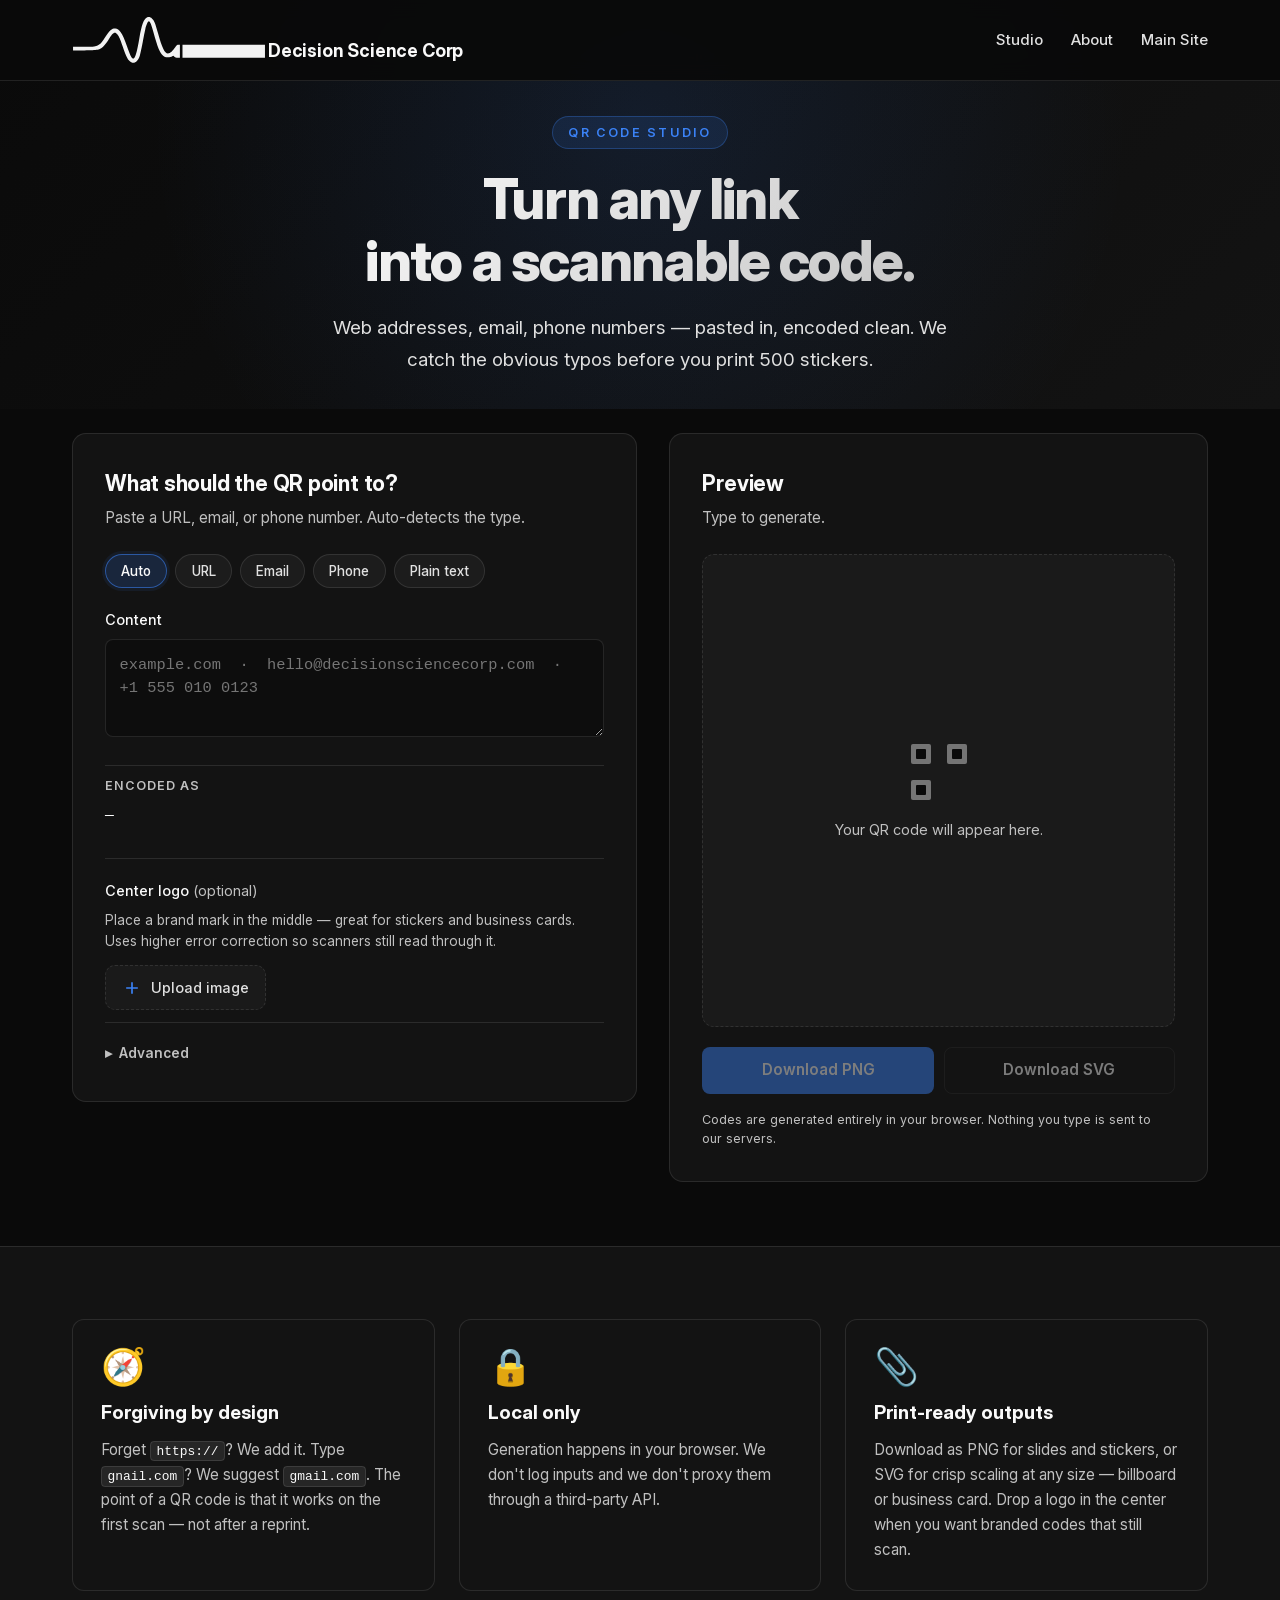
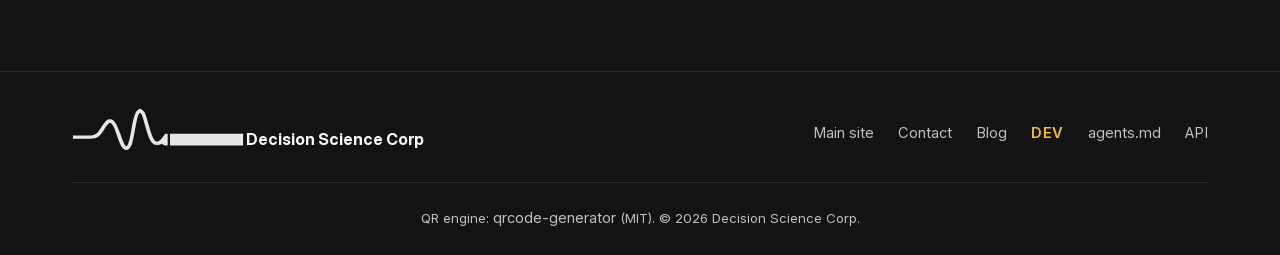
<file: public/index.html>
<!DOCTYPE html>
<html lang="en">
<head>
    <meta charset="UTF-8">
    <meta name="viewport" content="width=device-width, initial-scale=1.0">
    <title>QR Code Studio | Decision Science Corp</title>
    <meta name="description" content="Generate QR codes for any URL, email, or phone number. Catches common typos before you print stickers.">
    <meta name="theme-color" content="#0a0a0a">

    <link rel="icon" type="image/svg+xml" href="assets/images/favicon.svg">
    <link rel="stylesheet" href="fonts/inter.css">
    <link rel="stylesheet" href="styles.css">

    <meta property="og:title" content="QR Code Studio">
    <meta property="og:description" content="Turn any URL, email, or phone number into a scannable QR code.">
    <meta property="og:type" content="website">
    <meta property="og:url" content="https://qr.decisionsciencecorp.com/">
</head>
<body>
    <nav class="navbar" id="navbar">
        <div class="nav-container">
            <a href="https://decisionsciencecorp.com/" class="nav-logo" aria-label="Decision Science Corp">
                <img src="assets/images/logo-white.svg" alt="" class="nav-logo-img" aria-hidden="true">
                <span class="nav-logo-text">Decision Science Corp</span>
            </a>
            <ul class="nav-menu" id="nav-menu">
                <li><a href="#studio" class="nav-link">Studio</a></li>
                <li><a href="#about" class="nav-link">About</a></li>
                <li><a href="https://decisionsciencecorp.com/" class="nav-link">Main Site</a></li>
            </ul>
        </div>
    </nav>

    <section class="hero hero-compact" id="studio">
        <div class="hero-container">
            <div class="hero-content">
                <p class="hero-eyebrow">QR Code Studio</p>
                <h1 class="hero-title">Turn any link<br>into a scannable code.</h1>
                <p class="hero-subtitle">
                    Web addresses, email, phone numbers — pasted in, encoded clean.
                    We catch the obvious typos before you print 500 stickers.
                </p>
            </div>
        </div>
    </section>

    <section class="studio-section">
        <div class="container studio-grid">

            <div class="studio-card studio-card--input">
                <div class="studio-card__header">
                    <h2 class="studio-card__title">What should the QR point to?</h2>
                    <p class="studio-card__subtitle">Paste a URL, email, or phone number. Auto-detects the type.</p>
                </div>

                <div class="type-toggle" role="radiogroup" aria-label="QR content type">
                    <button type="button" class="type-pill is-active" data-type="auto" role="radio" aria-checked="true">Auto</button>
                    <button type="button" class="type-pill" data-type="url" role="radio" aria-checked="false">URL</button>
                    <button type="button" class="type-pill" data-type="email" role="radio" aria-checked="false">Email</button>
                    <button type="button" class="type-pill" data-type="tel" role="radio" aria-checked="false">Phone</button>
                    <button type="button" class="type-pill" data-type="text" role="radio" aria-checked="false">Plain text</button>
                </div>

                <div class="form-group">
                    <label class="form-label" for="content">Content</label>
                    <textarea id="content" class="form-textarea" rows="3"
                        placeholder="example.com  ·  hello@decisionsciencecorp.com  ·  +1 555 010 0123"
                        autocomplete="off" autocapitalize="off" autocorrect="off" spellcheck="false"></textarea>
                </div>

                <div class="suggestion-banner" id="suggestion-banner" hidden>
                    <div class="suggestion-banner__icon" aria-hidden="true">
                        <svg viewBox="0 0 16 16" width="16" height="16" fill="currentColor">
                            <path d="M8 1.5a6.5 6.5 0 1 1 0 13 6.5 6.5 0 0 1 0-13Zm-.75 4.25v3.5h1.5v-3.5h-1.5Zm0 5v1.5h1.5v-1.5h-1.5Z"/>
                        </svg>
                    </div>
                    <div class="suggestion-banner__body">
                        <p class="suggestion-banner__lead" id="suggestion-text"></p>
                        <div class="suggestion-banner__actions">
                            <button type="button" class="btn btn-small btn-primary" id="suggestion-accept">Use suggestion</button>
                            <button type="button" class="btn btn-small btn-secondary" id="suggestion-dismiss">Keep as typed</button>
                        </div>
                    </div>
                </div>

                <div class="status-row" id="status-row">
                    <span class="status-row__label">Encoded as</span>
                    <code class="status-row__value" id="encoded-value">—</code>
                </div>

                <div class="error-row" id="error-row" hidden>
                    <span id="error-text"></span>
                </div>

                <div class="logo-panel" id="logo-panel">
                    <div class="logo-panel__header">
                        <label class="form-label" for="logo-file">Center logo <span class="form-label-hint">(optional)</span></label>
                        <p class="logo-panel__hint">Place a brand mark in the middle — great for stickers and business cards. Uses higher error correction so scanners still read through it.</p>
                    </div>
                    <div class="logo-panel__controls">
                        <label class="logo-upload" id="logo-upload-label">
                            <input type="file" id="logo-file" accept="image/png,image/jpeg,image/gif,image/webp,image/svg+xml" hidden>
                            <span class="logo-upload__icon" aria-hidden="true">
                                <svg viewBox="0 0 24 24" width="20" height="20" fill="currentColor">
                                    <path d="M19 13h-6v6h-2v-6H5v-2h6V5h2v6h6v2z"/>
                                </svg>
                            </span>
                            <span class="logo-upload__text" id="logo-upload-text">Upload image</span>
                        </label>
                        <div class="logo-preview" id="logo-preview" hidden>
                            <img id="logo-preview-img" alt="" class="logo-preview__img">
                            <button type="button" class="btn btn-small btn-secondary" id="logo-remove">Remove</button>
                        </div>
                    </div>
                    <label class="advanced-field logo-size-field" id="logo-size-field" hidden>
                        <span class="advanced-field__label">Logo size <span id="logo-size-value">22%</span></span>
                        <input id="logo-size" class="form-input logo-size-slider" type="range" min="10" max="30" step="1" value="22">
                    </label>
                </div>

                <details class="advanced">
                    <summary>Advanced</summary>
                    <div class="advanced-grid">
                        <label class="advanced-field">
                            <span class="advanced-field__label">Error correction</span>
                            <select id="ecl" class="form-input">
                                <option value="L">L — 7% (smaller code)</option>
                                <option value="M" selected>M — 15% (balanced)</option>
                                <option value="Q">Q — 25%</option>
                                <option value="H">H — 30% (most damage-tolerant)</option>
                            </select>
                        </label>
                        <label class="advanced-field">
                            <span class="advanced-field__label">Module size (px)</span>
                            <input id="cell-size" class="form-input" type="number" min="2" max="20" step="1" value="8">
                        </label>
                        <label class="advanced-field">
                            <span class="advanced-field__label">Quiet-zone margin</span>
                            <input id="margin" class="form-input" type="number" min="0" max="16" step="1" value="4">
                        </label>
                    </div>
                </details>
            </div>

            <div class="studio-card studio-card--preview">
                <div class="studio-card__header">
                    <h2 class="studio-card__title">Preview</h2>
                    <p class="studio-card__subtitle" id="preview-meta">Type to generate.</p>
                </div>

                <div class="qr-stage" id="qr-stage" data-state="empty">
                    <div class="qr-empty" id="qr-empty">
                        <svg viewBox="0 0 64 64" width="64" height="64" aria-hidden="true">
                            <g fill="currentColor" opacity="0.55">
                                <rect x="4" y="4" width="20" height="20" rx="2"/>
                                <rect x="40" y="4" width="20" height="20" rx="2"/>
                                <rect x="4" y="40" width="20" height="20" rx="2"/>
                            </g>
                            <g fill="#0a0a0a">
                                <rect x="9" y="9" width="10" height="10" rx="1"/>
                                <rect x="45" y="9" width="10" height="10" rx="1"/>
                                <rect x="9" y="45" width="10" height="10" rx="1"/>
                            </g>
                        </svg>
                        <p>Your QR code will appear here.</p>
                    </div>
                    <canvas id="qr-canvas" hidden></canvas>
                </div>

                <div class="download-row">
                    <button type="button" class="btn btn-primary" id="download-png" disabled>Download PNG</button>
                    <button type="button" class="btn btn-secondary" id="download-svg" disabled>Download SVG</button>
                </div>

                <p class="preview-fineprint">
                    Codes are generated entirely in your browser. Nothing you type is sent to our servers.
                </p>
            </div>
        </div>
    </section>

    <section class="info-section" id="about">
        <div class="container info-grid">
            <div class="info-card">
                <div class="info-card__icon" aria-hidden="true">🧭</div>
                <h3 class="info-card__title">Forgiving by design</h3>
                <p class="info-card__body">
                    Forget <code>https://</code>? We add it. Type <code>gnail.com</code>?
                    We suggest <code>gmail.com</code>. The point of a QR code is that it
                    works on the first scan — not after a reprint.
                </p>
            </div>
            <div class="info-card">
                <div class="info-card__icon" aria-hidden="true">🔒</div>
                <h3 class="info-card__title">Local only</h3>
                <p class="info-card__body">
                    Generation happens in your browser. We don't log inputs and we don't
                    proxy them through a third-party API.
                </p>
            </div>
            <div class="info-card">
                <div class="info-card__icon" aria-hidden="true">📎</div>
                <h3 class="info-card__title">Print-ready outputs</h3>
                <p class="info-card__body">
                    Download as PNG for slides and stickers, or SVG for crisp scaling at
                    any size — billboard or business card. Drop a logo in the center when
                    you want branded codes that still scan.
                </p>
            </div>
        </div>
    </section>

    <footer class="footer">
        <div class="container">
            <div class="footer-content">
                <div class="footer-brand">
                    <a href="https://decisionsciencecorp.com/" class="footer-brand-link">
                        <img src="assets/images/logo-white.svg" alt="" class="footer-logo-img" aria-hidden="true">
                        <span class="footer-brand-text">Decision Science Corp</span>
                    </a>
                </div>
                <ul class="footer-list footer-list--inline">
                    <li><a class="footer-link" href="https://decisionsciencecorp.com/">Main site</a></li>
                    <li><a class="footer-link" href="https://decisionsciencecorp.com/#contact">Contact</a></li>
                    <li><a class="footer-link" href="https://decisionsciencecorp.com/blog.php">Blog</a></li>
                    <li><a class="footer-link footer-link--dev" href="dev/index.php">DEV</a></li>
                    <li><a class="footer-link" href="dev/docs.php?path=agents">agents.md</a></li>
                    <li><a class="footer-link" href="dev/docs.php?path=api">API</a></li>
                </ul>
            </div>
            <div class="footer-bottom">
                <p class="footer-copyright">
                    QR engine: <a class="footer-link" href="https://github.com/kazuhikoarase/qrcode-generator">qrcode-generator</a> (MIT).
                    &copy; <span id="year"></span> Decision Science Corp.
                </p>
            </div>
        </div>
    </footer>

    <script src="vendor/qrcode.js"></script>
    <script src="vendor/qrcode_UTF8.js"></script>
    <script src="app.js" defer></script>
</body>
</html>
</file>
<file: public/fonts/inter.css>
/* Variable fonts usage:
:root { font-family: "Inter", sans-serif; }
@supports (font-variation-settings: normal) {
  :root { font-family: "InterVariable", sans-serif; font-optical-sizing: auto; }
} */
@font-face {
  font-family: InterVariable;
  font-style: normal;
  font-weight: 100 900;
  font-display: swap;
  src: url("InterVariable.woff2") format("woff2");
}
@font-face {
  font-family: InterVariable;
  font-style: italic;
  font-weight: 100 900;
  font-display: swap;
  src: url("InterVariable-Italic.woff2") format("woff2");
}

/* static fonts */
@font-face { font-family: "Inter"; font-style: normal; font-weight: 100; font-display: swap; src: url("Inter-Thin.woff2") format("woff2"); }
@font-face { font-family: "Inter"; font-style: italic; font-weight: 100; font-display: swap; src: url("Inter-ThinItalic.woff2") format("woff2"); }
@font-face { font-family: "Inter"; font-style: normal; font-weight: 200; font-display: swap; src: url("Inter-ExtraLight.woff2") format("woff2"); }
@font-face { font-family: "Inter"; font-style: italic; font-weight: 200; font-display: swap; src: url("Inter-ExtraLightItalic.woff2") format("woff2"); }
@font-face { font-family: "Inter"; font-style: normal; font-weight: 300; font-display: swap; src: url("Inter-Light.woff2") format("woff2"); }
@font-face { font-family: "Inter"; font-style: italic; font-weight: 300; font-display: swap; src: url("Inter-LightItalic.woff2") format("woff2"); }
@font-face { font-family: "Inter"; font-style: normal; font-weight: 400; font-display: swap; src: url("Inter-Regular.woff2") format("woff2"); }
@font-face { font-family: "Inter"; font-style: italic; font-weight: 400; font-display: swap; src: url("Inter-Italic.woff2") format("woff2"); }
@font-face { font-family: "Inter"; font-style: normal; font-weight: 500; font-display: swap; src: url("Inter-Medium.woff2") format("woff2"); }
@font-face { font-family: "Inter"; font-style: italic; font-weight: 500; font-display: swap; src: url("Inter-MediumItalic.woff2") format("woff2"); }
@font-face { font-family: "Inter"; font-style: normal; font-weight: 600; font-display: swap; src: url("Inter-SemiBold.woff2") format("woff2"); }
@font-face { font-family: "Inter"; font-style: italic; font-weight: 600; font-display: swap; src: url("Inter-SemiBoldItalic.woff2") format("woff2"); }
@font-face { font-family: "Inter"; font-style: normal; font-weight: 700; font-display: swap; src: url("Inter-Bold.woff2") format("woff2"); }
@font-face { font-family: "Inter"; font-style: italic; font-weight: 700; font-display: swap; src: url("Inter-BoldItalic.woff2") format("woff2"); }
@font-face { font-family: "Inter"; font-style: normal; font-weight: 800; font-display: swap; src: url("Inter-ExtraBold.woff2") format("woff2"); }
@font-face { font-family: "Inter"; font-style: italic; font-weight: 800; font-display: swap; src: url("Inter-ExtraBoldItalic.woff2") format("woff2"); }
@font-face { font-family: "Inter"; font-style: normal; font-weight: 900; font-display: swap; src: url("Inter-Black.woff2") format("woff2"); }
@font-face { font-family: "Inter"; font-style: italic; font-weight: 900; font-display: swap; src: url("Inter-BlackItalic.woff2") format("woff2"); }
@font-face { font-family: "InterDisplay"; font-style: normal; font-weight: 100; font-display: swap; src: url("InterDisplay-Thin.woff2") format("woff2"); }
@font-face { font-family: "InterDisplay"; font-style: italic; font-weight: 100; font-display: swap; src: url("InterDisplay-ThinItalic.woff2") format("woff2"); }
@font-face { font-family: "InterDisplay"; font-style: normal; font-weight: 200; font-display: swap; src: url("InterDisplay-ExtraLight.woff2") format("woff2"); }
@font-face { font-family: "InterDisplay"; font-style: italic; font-weight: 200; font-display: swap; src: url("InterDisplay-ExtraLightItalic.woff2") format("woff2"); }
@font-face { font-family: "InterDisplay"; font-style: normal; font-weight: 300; font-display: swap; src: url("InterDisplay-Light.woff2") format("woff2"); }
@font-face { font-family: "InterDisplay"; font-style: italic; font-weight: 300; font-display: swap; src: url("InterDisplay-LightItalic.woff2") format("woff2"); }
@font-face { font-family: "InterDisplay"; font-style: normal; font-weight: 400; font-display: swap; src: url("InterDisplay-Regular.woff2") format("woff2"); }
@font-face { font-family: "InterDisplay"; font-style: italic; font-weight: 400; font-display: swap; src: url("InterDisplay-Italic.woff2") format("woff2"); }
@font-face { font-family: "InterDisplay"; font-style: normal; font-weight: 500; font-display: swap; src: url("InterDisplay-Medium.woff2") format("woff2"); }
@font-face { font-family: "InterDisplay"; font-style: italic; font-weight: 500; font-display: swap; src: url("InterDisplay-MediumItalic.woff2") format("woff2"); }
@font-face { font-family: "InterDisplay"; font-style: normal; font-weight: 600; font-display: swap; src: url("InterDisplay-SemiBold.woff2") format("woff2"); }
@font-face { font-family: "InterDisplay"; font-style: italic; font-weight: 600; font-display: swap; src: url("InterDisplay-SemiBoldItalic.woff2") format("woff2"); }
@font-face { font-family: "InterDisplay"; font-style: normal; font-weight: 700; font-display: swap; src: url("InterDisplay-Bold.woff2") format("woff2"); }
@font-face { font-family: "InterDisplay"; font-style: italic; font-weight: 700; font-display: swap; src: url("InterDisplay-BoldItalic.woff2") format("woff2"); }
@font-face { font-family: "InterDisplay"; font-style: normal; font-weight: 800; font-display: swap; src: url("InterDisplay-ExtraBold.woff2") format("woff2"); }
@font-face { font-family: "InterDisplay"; font-style: italic; font-weight: 800; font-display: swap; src: url("InterDisplay-ExtraBoldItalic.woff2") format("woff2"); }
@font-face { font-family: "InterDisplay"; font-style: normal; font-weight: 900; font-display: swap; src: url("InterDisplay-Black.woff2") format("woff2"); }
@font-face { font-family: "InterDisplay"; font-style: italic; font-weight: 900; font-display: swap; src: url("InterDisplay-BlackItalic.woff2") format("woff2"); }

@font-feature-values InterVariable {
    @character-variant {
        cv01: 1; cv02: 2; cv03: 3; cv04: 4; cv05: 5; cv06: 6; cv07: 7; cv08: 8;
        cv09: 9; cv10: 10; cv11: 11; cv12: 12; cv13: 13;
        alt-1:            1; /* Alternate one */
        alt-3:            9; /* Flat-top three */
        open-4:           2; /* Open four */
        open-6:           3; /* Open six */
        open-9:           4; /* Open nine */
        lc-l-with-tail:   5; /* Lower-case L with tail */
        simplified-u:     6; /* Simplified u */
        alt-double-s:     7; /* Alternate German double s */
        uc-i-with-serif:  8; /* Upper-case i with serif */
        uc-g-with-spur:  10; /* Capital G with spur */
        single-story-a:  11; /* Single-story a */
        compact-lc-f:    12; /* Compact f */
        compact-lc-t:    13; /* Compact t */
    }
    @styleset {
        ss01: 1; ss02: 2; ss03: 3; ss04: 4; ss05: 5; ss06: 6; ss07: 7; ss08: 8;
        open-digits: 1;                /* Open digits */
        disambiguation: 2;             /* Disambiguation (with zero) */
        disambiguation-except-zero: 4; /* Disambiguation (no zero) */
        round-quotes-and-commas: 3;    /* Round quotes &amp; commas */
        square-punctuation: 7;         /* Square punctuation */
        square-quotes: 8;              /* Square quotes */
        circled-characters: 5;         /* Circled characters */
        squared-characters: 6;         /* Squared characters */
    }
}
@font-feature-values Inter {
    @character-variant {
        cv01: 1; cv02: 2; cv03: 3; cv04: 4; cv05: 5; cv06: 6; cv07: 7; cv08: 8;
        cv09: 9; cv10: 10; cv11: 11; cv12: 12; cv13: 13;
        alt-1:            1; /* Alternate one */
        alt-3:            9; /* Flat-top three */
        open-4:           2; /* Open four */
        open-6:           3; /* Open six */
        open-9:           4; /* Open nine */
        lc-l-with-tail:   5; /* Lower-case L with tail */
        simplified-u:     6; /* Simplified u */
        alt-double-s:     7; /* Alternate German double s */
        uc-i-with-serif:  8; /* Upper-case i with serif */
        uc-g-with-spur:  10; /* Capital G with spur */
        single-story-a:  11; /* Single-story a */
        compact-lc-f:    12; /* Compact f */
        compact-lc-t:    13; /* Compact t */
    }
    @styleset {
        ss01: 1; ss02: 2; ss03: 3; ss04: 4; ss05: 5; ss06: 6; ss07: 7; ss08: 8;
        open-digits: 1;                /* Open digits */
        disambiguation: 2;             /* Disambiguation (with zero) */
        disambiguation-except-zero: 4; /* Disambiguation (no zero) */
        round-quotes-and-commas: 3;    /* Round quotes &amp; commas */
        square-punctuation: 7;         /* Square punctuation */
        square-quotes: 8;              /* Square quotes */
        circled-characters: 5;         /* Circled characters */
        squared-characters: 6;         /* Squared characters */
    }
}
@font-feature-values InterDisplay {
    @character-variant {
        cv01: 1; cv02: 2; cv03: 3; cv04: 4; cv05: 5; cv06: 6; cv07: 7; cv08: 8;
        cv09: 9; cv10: 10; cv11: 11; cv12: 12; cv13: 13;
        alt-1:            1; /* Alternate one */
        alt-3:            9; /* Flat-top three */
        open-4:           2; /* Open four */
        open-6:           3; /* Open six */
        open-9:           4; /* Open nine */
        lc-l-with-tail:   5; /* Lower-case L with tail */
        simplified-u:     6; /* Simplified u */
        alt-double-s:     7; /* Alternate German double s */
        uc-i-with-serif:  8; /* Upper-case i with serif */
        uc-g-with-spur:  10; /* Capital G with spur */
        single-story-a:  11; /* Single-story a */
        compact-lc-f:    12; /* Compact f */
        compact-lc-t:    13; /* Compact t */
    }
    @styleset {
        ss01: 1; ss02: 2; ss03: 3; ss04: 4; ss05: 5; ss06: 6; ss07: 7; ss08: 8;
        open-digits: 1;                /* Open digits */
        disambiguation: 2;             /* Disambiguation (with zero) */
        disambiguation-except-zero: 4; /* Disambiguation (no zero) */
        round-quotes-and-commas: 3;    /* Round quotes &amp; commas */
        square-punctuation: 7;         /* Square punctuation */
        square-quotes: 8;              /* Square quotes */
        circled-characters: 5;         /* Circled characters */
        squared-characters: 6;         /* Squared characters */
    }
}
</file>
<file: public/styles.css>
/* QR Code Studio — visual identity tracks decisionsciencecorp.com */

* {
    margin: 0;
    padding: 0;
    box-sizing: border-box;
}

:root {
    font-family: "Inter", -apple-system, BlinkMacSystemFont, "Segoe UI", sans-serif;
    font-optical-sizing: auto;
    -webkit-font-smoothing: antialiased;
    -moz-osx-font-smoothing: grayscale;

    /* Colors — same palette as decisionsciencecorp.com */
    --bg-primary: #0a0a0a;
    --bg-secondary: #131313;
    --bg-card: rgba(20, 20, 20, 0.9);
    --text-primary: #fafafa;
    --text-secondary: #e0e0e0;
    --text-muted: #c0c0c0;
    --border-color: rgba(255, 255, 255, 0.1);
    --accent: #3b82f6;
    --accent-hover: #2563eb;
    --warn: #fbbf24;
    --warn-soft: rgba(251, 191, 36, 0.12);
    --warn-border: rgba(251, 191, 36, 0.32);
    --error: #fb7185;
    --error-soft: rgba(251, 113, 133, 0.12);
    --error-border: rgba(251, 113, 133, 0.32);

    /* Logo sizing copied from DSC root tokens (keeps wordmark + bar aligned) */
    --brand-wordmark-d-height-em: 0.7222;
    --brand-logo-bar-thickness-ratio: 0.2725;
    --brand-mark-height-em: calc(var(--brand-wordmark-d-height-em) / var(--brand-logo-bar-thickness-ratio));
    --brand-logo-bar-center-ratio: 0.7331;
    --brand-logo-bar-center-offset-ratio: calc(var(--brand-logo-bar-center-ratio) - 0.5);

    --site-nav-height: calc(4.75rem + env(safe-area-inset-top, 0px));
}

@supports (font-variation-settings: normal) {
    :root {
        font-family: "InterVariable", sans-serif;
    }
}

html {
    scroll-behavior: smooth;
    overflow-x: clip;
}

body {
    background: var(--bg-primary);
    color: var(--text-primary);
    line-height: 1.6;
    overflow-x: clip;
    min-height: 100vh;
}

.container {
    max-width: 1200px;
    margin: 0 auto;
    padding: 0 2rem;
    width: 100%;
    min-width: 0;
}

img, svg, canvas {
    max-width: 100%;
    height: auto;
}

/* `display: flex/grid` declarations beat the user-agent `[hidden] { display:none }`
 * rule on specificity. Restore the override globally so `element.hidden = true`
 * actually hides things. */
[hidden] { display: none !important; }

code {
    font-family: ui-monospace, "SFMono-Regular", Menlo, Consolas, "Courier New", monospace;
    background: rgba(255, 255, 255, 0.06);
    border: 1px solid var(--border-color);
    border-radius: 4px;
    padding: 0.1rem 0.35rem;
    font-size: 0.88em;
    color: var(--text-primary);
    word-break: break-word;
}

/* ─────────────────────────  Navbar (DSC parity)  ─────────────────────────── */

.navbar {
    position: fixed;
    top: 0;
    left: 0;
    right: 0;
    padding-top: env(safe-area-inset-top, 0);
    background: rgba(10, 10, 10, 0.95);
    backdrop-filter: blur(10px);
    border-bottom: 1px solid var(--border-color);
    z-index: 1000;
}

.nav-container {
    max-width: 1200px;
    margin: 0 auto;
    padding: 1rem 2rem;
    display: flex;
    justify-content: space-between;
    align-items: center;
    gap: 0.75rem;
    min-width: 0;
}

.nav-logo {
    display: flex;
    align-items: center;
    gap: 0.15rem;
    text-decoration: none;
    color: var(--text-primary);
    font-size: 1.125rem;
    min-width: 0;
    overflow: hidden;
}

.nav-logo-img {
    height: calc(var(--brand-mark-height-em) * 1em);
    width: auto;
    opacity: 0.95;
    vertical-align: middle;
    align-self: center;
}

.nav-logo-text {
    font-family: "InterDisplay", "Inter", sans-serif;
    font-size: 1em;
    font-weight: 700;
    letter-spacing: -0.01em;
    line-height: 1.15;
    margin-left: -0.02em;
    transform: translateY(calc(var(--brand-logo-bar-center-offset-ratio) * var(--brand-mark-height-em) * 1em));
    overflow-wrap: anywhere;
}

.nav-menu {
    display: flex;
    list-style: none;
    gap: 1.75rem;
    align-items: center;
}

.nav-link {
    color: var(--text-secondary);
    text-decoration: none;
    font-weight: 500;
    font-size: 0.9375rem;
    transition: color 0.3s ease;
    position: relative;
}

.nav-link:hover { color: var(--text-primary); }

.nav-link::after {
    content: '';
    position: absolute;
    bottom: -4px;
    left: 0;
    width: 0;
    height: 2px;
    background: var(--accent);
    transition: width 0.3s ease;
}

.nav-link:hover::after { width: 100%; }

.nav-link-dev {
    color: #fbbf24 !important;
    font-weight: 700;
    letter-spacing: 0.06em;
}

.nav-link-dev::after {
    background: #fbbf24;
}

/* ─────────────────────────  Hero (compact)  ──────────────────────────────── */

.hero {
    display: flex;
    align-items: center;
    justify-content: center;
    background: linear-gradient(135deg, var(--bg-primary) 0%, var(--bg-secondary) 100%);
    padding: 8rem 2rem 3rem;
    position: relative;
    overflow: hidden;
}

.hero-compact {
    min-height: auto;
    padding: calc(var(--site-nav-height) + 2.5rem) 2rem 2rem;
}

.hero::before {
    content: '';
    position: absolute;
    inset: 0;
    background: radial-gradient(circle at 50% 30%, rgba(59, 130, 246, 0.12) 0%, transparent 70%);
    pointer-events: none;
}

.hero-container {
    max-width: 1200px;
    width: 100%;
    position: relative;
    z-index: 1;
}

.hero-content {
    max-width: 760px;
    margin: 0 auto;
    text-align: center;
}

.hero-eyebrow {
    display: inline-block;
    font-size: 0.78rem;
    font-weight: 600;
    text-transform: uppercase;
    letter-spacing: 0.18em;
    color: var(--accent);
    background: rgba(59, 130, 246, 0.12);
    border: 1px solid rgba(59, 130, 246, 0.3);
    border-radius: 999px;
    padding: 0.35rem 0.95rem;
    margin-bottom: 1.25rem;
}

.hero-title {
    font-family: "InterDisplay", "Inter", sans-serif;
    font-size: clamp(2rem, 4.4vw, 3.5rem);
    font-weight: 800;
    line-height: 1.1;
    letter-spacing: -0.03em;
    margin-bottom: 1.25rem;
    background: linear-gradient(135deg, #ffffff 0%, #c0c0c0 100%);
    -webkit-background-clip: text;
    -webkit-text-fill-color: transparent;
    background-clip: text;
}

.hero-subtitle {
    font-size: clamp(1rem, 1.6vw, 1.18rem);
    color: var(--text-secondary);
    line-height: 1.7;
    max-width: 640px;
    margin-left: auto;
    margin-right: auto;
}

/* ─────────────────────────  Studio (form + preview)  ─────────────────────── */

.studio-section {
    padding: 1.5rem 0 4rem;
}

.studio-grid {
    display: grid;
    grid-template-columns: minmax(0, 1.05fr) minmax(0, 1fr);
    gap: 2rem;
    align-items: start;
}

.studio-card {
    background: var(--bg-card);
    border: 1px solid var(--border-color);
    border-radius: 14px;
    padding: 2rem;
    min-width: 0;
    transition: border-color 0.3s ease, box-shadow 0.3s ease;
}

.studio-card:hover {
    border-color: rgba(255, 255, 255, 0.18);
}

.studio-card__header {
    margin-bottom: 1.5rem;
}

.studio-card__title {
    font-family: "InterDisplay", "Inter", sans-serif;
    font-size: 1.35rem;
    font-weight: 700;
    letter-spacing: -0.01em;
    color: var(--text-primary);
    margin-bottom: 0.4rem;
}

.studio-card__subtitle {
    font-size: 0.95rem;
    color: var(--text-muted);
    line-height: 1.55;
}

/* Type-toggle pills */
.type-toggle {
    display: flex;
    flex-wrap: wrap;
    gap: 0.5rem;
    margin-bottom: 1.25rem;
}

.type-pill {
    background: rgba(255, 255, 255, 0.04);
    color: var(--text-secondary);
    border: 1px solid var(--border-color);
    border-radius: 999px;
    padding: 0.5rem 0.95rem;
    font-size: 0.85rem;
    font-weight: 500;
    font-family: inherit;
    cursor: pointer;
    transition: background 0.2s ease, border-color 0.2s ease, color 0.2s ease, transform 0.2s ease;
}

.type-pill:hover {
    border-color: rgba(255, 255, 255, 0.25);
    color: var(--text-primary);
}

.type-pill.is-active {
    background: rgba(59, 130, 246, 0.18);
    border-color: rgba(59, 130, 246, 0.55);
    color: var(--text-primary);
    box-shadow: 0 0 0 3px rgba(59, 130, 246, 0.08);
}

/* Form fields (DSC parity) */
.form-group { margin-bottom: 1.25rem; }

.form-label {
    display: block;
    font-weight: 500;
    margin-bottom: 0.5rem;
    color: var(--text-primary);
    font-size: 0.9rem;
}

.form-input,
.form-textarea {
    width: 100%;
    padding: 0.85rem;
    background: rgba(10, 10, 10, 0.6);
    border: 1px solid var(--border-color);
    border-radius: 8px;
    color: var(--text-primary);
    font-family: inherit;
    font-size: 1rem;
    transition: border-color 0.2s ease, box-shadow 0.2s ease;
}

.form-input:focus,
.form-textarea:focus {
    outline: none;
    border-color: var(--accent);
    box-shadow: 0 0 0 3px rgba(59, 130, 246, 0.18);
}

.form-textarea {
    resize: vertical;
    min-height: 88px;
    font-family: ui-monospace, "SFMono-Regular", Menlo, Consolas, "Courier New", monospace;
    font-size: 0.96rem;
    line-height: 1.5;
}

/* Suggestion banner */
.suggestion-banner {
    display: flex;
    gap: 0.85rem;
    align-items: flex-start;
    background: var(--warn-soft);
    border: 1px solid var(--warn-border);
    border-radius: 10px;
    padding: 0.95rem 1rem;
    margin-bottom: 1.25rem;
    color: var(--text-primary);
}

.suggestion-banner__icon {
    color: var(--warn);
    margin-top: 0.1rem;
    flex-shrink: 0;
}

.suggestion-banner__body {
    flex: 1;
    min-width: 0;
}

.suggestion-banner__lead {
    font-size: 0.93rem;
    line-height: 1.5;
    margin-bottom: 0.6rem;
    overflow-wrap: anywhere;
}

.suggestion-banner__lead strong {
    color: var(--warn);
    font-weight: 600;
}

.suggestion-banner__actions {
    display: flex;
    gap: 0.5rem;
    flex-wrap: wrap;
}

/* Status row (encoded preview) */
.status-row {
    display: flex;
    flex-wrap: wrap;
    gap: 0.5rem 0.75rem;
    align-items: baseline;
    padding: 0.65rem 0;
    border-top: 1px solid var(--border-color);
    margin-top: 0.25rem;
}

.status-row__label {
    color: var(--text-muted);
    font-size: 0.78rem;
    text-transform: uppercase;
    letter-spacing: 0.08em;
    font-weight: 600;
}

.status-row__value {
    color: var(--text-primary);
    background: transparent;
    border: 0;
    padding: 0;
    font-size: 0.92rem;
    overflow-wrap: anywhere;
    word-break: break-all;
    flex: 1 1 100%;
    min-width: 0;
}

/* Error row */
.error-row {
    background: var(--error-soft);
    border: 1px solid var(--error-border);
    color: var(--error);
    border-radius: 8px;
    padding: 0.7rem 0.85rem;
    font-size: 0.9rem;
    margin-bottom: 1.25rem;
}

/* Center logo panel */
.logo-panel {
    margin-top: 1.25rem;
    padding-top: 1.25rem;
    border-top: 1px solid var(--border-color);
}

.logo-panel__hint {
    font-size: 0.85rem;
    color: var(--text-muted);
    line-height: 1.5;
    margin-top: 0.35rem;
    margin-bottom: 0.85rem;
}

.form-label-hint {
    font-weight: 400;
    color: var(--text-muted);
    text-transform: none;
    letter-spacing: 0;
}

.logo-panel__controls {
    display: flex;
    flex-wrap: wrap;
    gap: 0.75rem;
    align-items: center;
}

.logo-upload {
    display: inline-flex;
    align-items: center;
    gap: 0.55rem;
    padding: 0.65rem 1rem;
    border: 1px dashed var(--border-color);
    border-radius: 10px;
    background: rgba(255, 255, 255, 0.03);
    color: var(--text-secondary);
    font-size: 0.9rem;
    font-weight: 500;
    cursor: pointer;
    transition: border-color 0.2s ease, background 0.2s ease, color 0.2s ease;
}

.logo-upload:hover {
    border-color: rgba(59, 130, 246, 0.45);
    background: rgba(59, 130, 246, 0.08);
    color: var(--text-primary);
}

.logo-upload__icon {
    display: flex;
    color: var(--accent);
}

.logo-preview {
    display: flex;
    align-items: center;
    gap: 0.65rem;
}

.logo-preview__img {
    width: 44px;
    height: 44px;
    object-fit: contain;
    background: #ffffff;
    border: 1px solid var(--border-color);
    border-radius: 8px;
    padding: 4px;
}

.logo-size-field {
    margin-top: 0.85rem;
}

.logo-size-slider {
    padding: 0;
    height: auto;
    accent-color: var(--accent);
}

/* Advanced disclosure */
.advanced {
    margin-top: 0.75rem;
    border-top: 1px solid var(--border-color);
    padding-top: 1rem;
}

.advanced > summary {
    cursor: pointer;
    color: var(--text-muted);
    font-size: 0.85rem;
    font-weight: 600;
    list-style: none;
    user-select: none;
    padding: 0.25rem 0;
    transition: color 0.2s ease;
}

.advanced > summary::-webkit-details-marker { display: none; }
.advanced > summary::before {
    content: '▸';
    display: inline-block;
    margin-right: 0.45rem;
    transition: transform 0.2s ease;
}
.advanced[open] > summary::before { transform: rotate(90deg); }
.advanced > summary:hover { color: var(--text-primary); }

.advanced-grid {
    display: grid;
    grid-template-columns: repeat(auto-fit, minmax(min(100%, 200px), 1fr));
    gap: 0.75rem;
    margin-top: 0.85rem;
}

.advanced-field { display: block; min-width: 0; }
.advanced-field__label {
    display: block;
    font-size: 0.78rem;
    color: var(--text-muted);
    margin-bottom: 0.35rem;
    text-transform: uppercase;
    letter-spacing: 0.06em;
    font-weight: 600;
}

/* QR stage */
.qr-stage {
    background: #ffffff;
    border-radius: 12px;
    aspect-ratio: 1;
    display: flex;
    align-items: center;
    justify-content: center;
    padding: 1.25rem;
    margin-bottom: 1.25rem;
    position: relative;
    overflow: hidden;
    transition: background 0.3s ease;
}

.qr-stage[data-state="empty"] {
    background: rgba(255, 255, 255, 0.03);
    border: 1px dashed var(--border-color);
}

.qr-stage[data-state="error"] {
    background: rgba(251, 113, 133, 0.05);
    border: 1px dashed var(--error-border);
}

.qr-stage[data-state="ready"] {
    background: #ffffff;
}

.qr-empty {
    color: var(--text-muted);
    text-align: center;
    display: flex;
    flex-direction: column;
    align-items: center;
    gap: 0.85rem;
}

.qr-empty p {
    font-size: 0.9rem;
}

#qr-canvas {
    display: block;
    image-rendering: pixelated;
    image-rendering: crisp-edges;
    max-width: 100%;
    max-height: 100%;
    width: auto;
    height: auto;
}

/* Visibility of #qr-canvas / #qr-empty is toggled in JS via the `hidden`
 * attribute (see setStatus in app.js). The global `[hidden] !important` rule
 * handles the rest. */

/* Buttons (DSC parity) */
.btn {
    display: inline-block;
    padding: 0.85rem 1.6rem;
    font-size: 0.95rem;
    font-weight: 600;
    text-decoration: none;
    border-radius: 8px;
    transition: background 0.25s ease, transform 0.2s ease, box-shadow 0.25s ease, border-color 0.25s ease, color 0.25s ease;
    border: 1px solid transparent;
    cursor: pointer;
    font-family: inherit;
    line-height: 1.2;
}

.btn-small {
    padding: 0.5rem 0.95rem;
    font-size: 0.85rem;
}

.btn-primary {
    background: var(--accent);
    color: white;
}

.btn-primary:hover:not(:disabled) {
    background: var(--accent-hover);
    transform: translateY(-1px);
    box-shadow: 0 8px 22px rgba(59, 130, 246, 0.28);
}

.btn-secondary {
    background: transparent;
    color: var(--text-primary);
    border-color: var(--border-color);
}

.btn-secondary:hover:not(:disabled) {
    background: rgba(255, 255, 255, 0.05);
    border-color: rgba(255, 255, 255, 0.2);
}

.btn:disabled {
    opacity: 0.45;
    cursor: not-allowed;
    transform: none !important;
    box-shadow: none !important;
}

.download-row {
    display: flex;
    flex-wrap: wrap;
    gap: 0.6rem;
}

.download-row .btn { flex: 1 1 140px; }

.preview-fineprint {
    margin-top: 1rem;
    font-size: 0.78rem;
    color: var(--text-muted);
    line-height: 1.55;
}

/* ─────────────────────────  Info section  ────────────────────────────────── */

.info-section {
    padding: 1.5rem 0 4rem;
    background: var(--bg-secondary);
    border-top: 1px solid var(--border-color);
}

.info-grid {
    display: grid;
    grid-template-columns: repeat(auto-fit, minmax(min(100%, 280px), 1fr));
    gap: 1.5rem;
    padding-top: 3rem;
    padding-bottom: 1rem;
}

.info-card {
    background: var(--bg-card);
    border: 1px solid var(--border-color);
    border-radius: 12px;
    padding: 1.75rem;
    transition: transform 0.25s ease, border-color 0.25s ease, box-shadow 0.25s ease;
}

.info-card:hover {
    transform: translateY(-3px);
    border-color: rgba(255, 255, 255, 0.2);
    box-shadow: 0 10px 28px rgba(0, 0, 0, 0.35);
}

.info-card__icon {
    font-size: 2.25rem;
    margin-bottom: 0.85rem;
    line-height: 1;
}

.info-card__title {
    font-family: "InterDisplay", "Inter", sans-serif;
    font-size: 1.2rem;
    font-weight: 700;
    margin-bottom: 0.55rem;
}

.info-card__body {
    color: var(--text-muted);
    font-size: 0.95rem;
    line-height: 1.65;
}

.info-card__body code {
    background: rgba(255, 255, 255, 0.08);
    font-size: 0.85em;
}

/* ─────────────────────────  Footer  ──────────────────────────────────────── */

.footer {
    background: var(--bg-secondary);
    border-top: 1px solid var(--border-color);
    padding: 2.25rem 0 1.5rem;
}

.footer-content {
    display: flex;
    flex-wrap: wrap;
    align-items: center;
    justify-content: space-between;
    gap: 1.25rem;
    margin-bottom: 1.5rem;
}

.footer-brand-link {
    display: inline-flex;
    align-items: center;
    gap: 0.15rem;
    text-decoration: none;
    color: var(--text-primary);
}

.footer-logo-img {
    height: calc(var(--brand-mark-height-em) * 1em);
    width: auto;
    opacity: 0.9;
    vertical-align: middle;
    align-self: center;
}

.footer-brand-text {
    font-family: "InterDisplay", "Inter", sans-serif;
    font-weight: 700;
    font-size: 1em;
    line-height: 1.15;
    margin-left: -0.02em;
    transform: translateY(calc(var(--brand-logo-bar-center-offset-ratio) * var(--brand-mark-height-em) * 1em));
}

.footer-list {
    list-style: none;
    display: flex;
    gap: 1.5rem;
    flex-wrap: wrap;
    align-items: center;
}

.footer-list--inline { padding: 0; margin: 0; }

.footer-link {
    color: var(--text-muted);
    text-decoration: none;
    transition: color 0.2s ease;
    font-size: 0.92rem;
}

.footer-link:hover { color: var(--text-primary); }

.footer-link--dev {
    color: #fbbf24;
    font-weight: 600;
    letter-spacing: 0.04em;
}

.footer-link--dev:hover { color: #fcd34d; }

.footer-bottom {
    padding-top: 1.5rem;
    border-top: 1px solid var(--border-color);
    text-align: center;
}

.footer-copyright {
    color: var(--text-muted);
    font-size: 0.83rem;
}

/* ─────────────────────────  Responsive  ──────────────────────────────────── */

@media (max-width: 968px) {
    .studio-grid {
        grid-template-columns: minmax(0, 1fr);
        gap: 1.5rem;
    }
}

@media (max-width: 768px) {
    .hero-compact {
        padding: calc(var(--site-nav-height) + 1.25rem) 1.25rem 1.25rem;
    }

    .hero-title { font-size: clamp(1.8rem, 6.5vw, 2.5rem); }
    .hero-subtitle { font-size: 0.98rem; }

    .nav-container { padding: 0.85rem 1.25rem; }
    .nav-menu { gap: 1rem; }
    .nav-link { font-size: 0.85rem; }

    .container { padding: 0 1.25rem; }

    .studio-card { padding: 1.5rem; border-radius: 12px; }
    .studio-section { padding: 1rem 0 2.5rem; }
    .info-section { padding: 1rem 0 2.5rem; }
    .info-grid { padding-top: 2rem; }

    .download-row .btn { flex: 1 1 100%; }

    .footer-content { flex-direction: column; align-items: flex-start; }
}

@media (max-width: 480px) {
    .nav-logo-text { display: none; }
    .nav-container { padding: 0.85rem 1rem; }
    .container { padding: 0 1rem; }
    .hero-compact { padding: calc(var(--site-nav-height) + 0.75rem) 1rem 1rem; }
    .studio-card { padding: 1.25rem; }

    .type-toggle { gap: 0.4rem; }
    .type-pill { padding: 0.45rem 0.8rem; font-size: 0.8rem; }
}

/* Reduced motion */
@media (prefers-reduced-motion: reduce) {
    * { transition-duration: 0.01ms !important; animation-duration: 0.01ms !important; }
    html { scroll-behavior: auto; }
}
</file>
